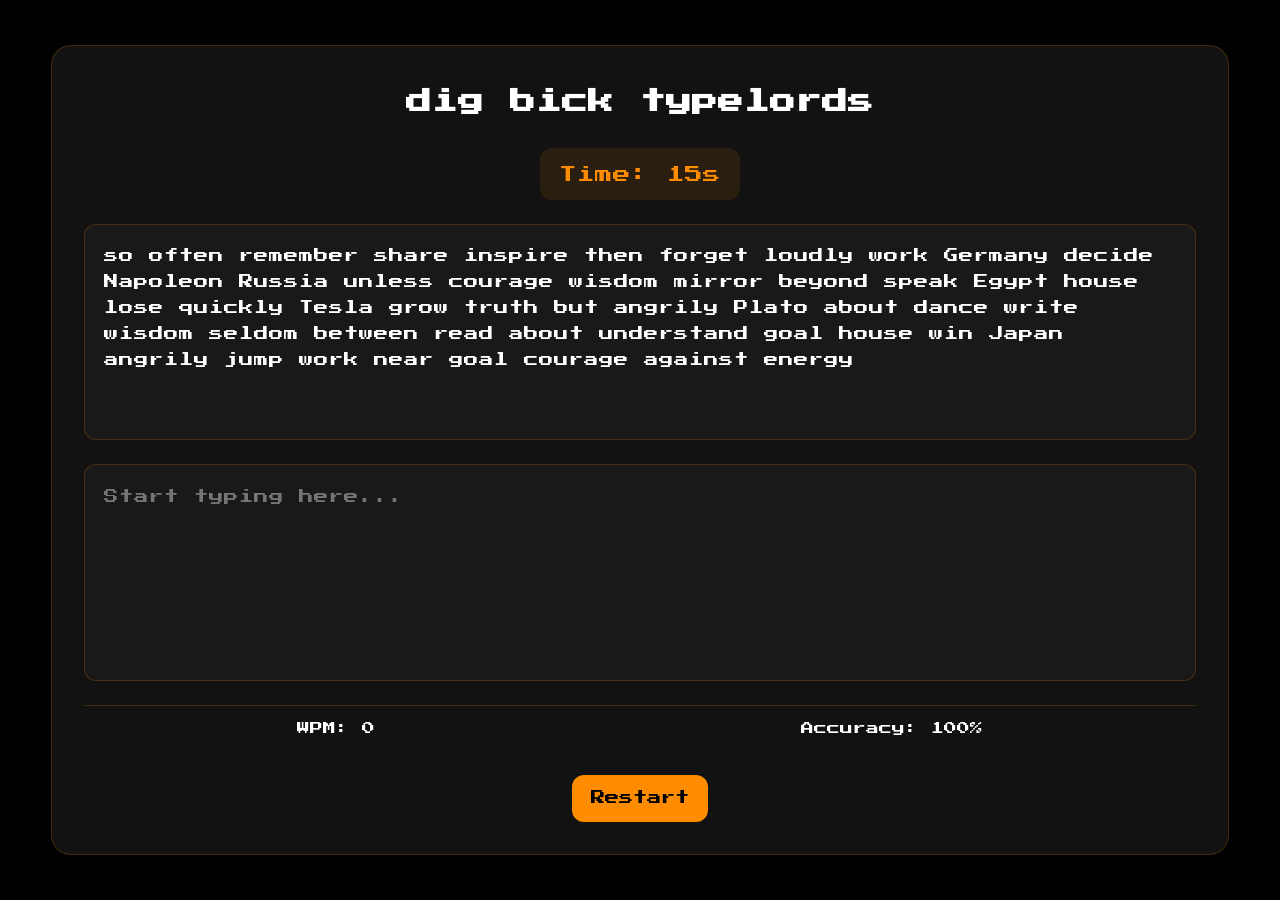
<file: typing-test/index.html>
<!DOCTYPE html>
<html lang="en">
<head>
    <meta charset="UTF-8">
    <meta name="viewport" content="width=device-width, initial-scale=1.0">
    <title>Typing Test</title>
    <link rel="stylesheet" href="styles.css">
</head>
<body>
    <div class="container">
        <h1>dig bick typelords</h1>
        <div class="timer">Time: <span id="timer">15</span>s</div>
        <div class="text-display" id="text-display">
            <!-- Random text will be inserted here -->
        </div>
        <textarea id="text-input" placeholder="Start typing here..."></textarea>
        <div class="stats">
            <span>WPM: <span id="wpm">0</span></span>
            <span>Accuracy: <span id="accuracy">100%</span></span>
        </div>
        <button id="restart-btn">Restart</button>
    </div>
    <script src="script.js"></script>
</body>
</html>
</file>
<file: typing-test/styles.css>
/* Import Press Start 2P font */
@import url('https://fonts.googleapis.com/css2?family=Press+Start+2P&display=swap');

/* Reset and base styles */
* {
    margin: 0;
    padding: 0;
    box-sizing: border-box;
    font-family: "Press Start 2P", serif;
}

body {
    display: flex;
    justify-content: center;
    align-items: center;
    min-height: 100vh;
    height: 100vh;
    background: #000000;
    padding: 20px;
    color: #fff;
    overflow: hidden;
}

.container {
    width: 95%;
    max-width: 1200px;
    height: 90vh;
    background: rgba(20, 20, 20, 0.95);
    padding: 2rem;
    border-radius: 20px;
    border: 1px solid rgba(255, 140, 0, 0.2);
    box-shadow: 0 0 30px rgba(0, 0, 0, 0.5);
    backdrop-filter: blur(10px);
    transition: all 0.3s ease;
    display: flex;
    flex-direction: column;
    align-items: center;
}

.container:hover {
    border-color: rgba(255, 140, 0, 0.3);
}

h1 {
    margin-bottom: 1.5rem;
    color: #fff;
    font-size: 1.6rem;
    line-height: 1.8;
    text-align: center;
}

.timer {
    font-size: 1.1rem;
    margin-bottom: 1.5rem;
    color: #ff8c00;
    padding: 0.8rem 1.2rem;
    background: rgba(255, 140, 0, 0.1);
    border-radius: 12px;
    display: inline-block;
    text-align: center;
    line-height: 1.5;
}

.text-display {
    background: rgba(30, 30, 30, 0.6);
    padding: 1.2rem;
    border-radius: 12px;
    height: 25vh;
    margin-bottom: 1.5rem;
    text-align: left;
    white-space: pre-wrap;
    font-size: 0.9rem;
    line-height: 1.8;
    color: #ffffff;
    border: 1px solid rgba(255, 140, 0, 0.2);
    transition: all 0.2s ease;
    width: 100%;
    letter-spacing: 1px;
    overflow-y: auto;
}

.text-display:focus-within {
    border-color: rgba(255, 140, 0, 0.4);
}

textarea {
    width: 100%;
    height: 25vh;
    padding: 1.2rem;
    font-size: 0.9rem;
    line-height: 1.8;
    border: 1px solid rgba(255, 140, 0, 0.2);
    border-radius: 12px;
    resize: none;
    outline: none;
    transition: all 0.2s ease;
    color: #ffffff;
    background: rgba(30, 30, 30, 0.6);
    font-family: "Press Start 2P", serif;
    letter-spacing: 1px;
}

textarea:focus {
    border-color: rgba(255, 140, 0, 0.4);
    box-shadow: 0 0 15px rgba(255, 140, 0, 0.1);
}

.stats {
    display: flex;
    justify-content: space-around;
    margin-top: 1.5rem;
    padding: 1rem 0;
    border-top: 1px solid rgba(255, 140, 0, 0.2);
    font-size: 0.8rem;
    width: 100%;
}

.stat-item {
    display: flex;
    flex-direction: column;
    align-items: center;
    gap: 0.8rem;
    color: #fff;
}

.stat-label {
    font-size: 0.7rem;
    color: rgba(255, 255, 255, 0.6);
    text-transform: uppercase;
    line-height: 1.5;
}

button {
    margin-top: 1.5rem;
    padding: 0.8rem 1.2rem;
    font-size: 0.9rem;
    border: none;
    background: #ff8c00;
    color: #000;
    border-radius: 12px;
    cursor: pointer;
    transition: all 0.2s ease;
    align-self: center;
    line-height: 1.5;
}

button:hover {
    background: #ff9f2a;
    transform: translateY(-2px);
}

button:active {
    transform: translateY(0);
}

/* Custom scrollbar for text display */
.text-display::-webkit-scrollbar {
    width: 8px;
}

.text-display::-webkit-scrollbar-track {
    background: rgba(255, 140, 0, 0.1);
    border-radius: 4px;
}

.text-display::-webkit-scrollbar-thumb {
    background: rgba(255, 140, 0, 0.3);
    border-radius: 4px;
}

/* Add responsive design */
@media (max-width: 640px) {
    .container {
        padding: 1rem;
        height: 95vh;
    }

    h1 {
        font-size: 1rem;
        margin-bottom: 1rem;
    }

    .timer {
        font-size: 0.8rem;
        margin-bottom: 1rem;
    }

    .stats {
        flex-direction: column;
        gap: 1rem;
        align-items: center;
    }
    
    .text-display,
    textarea {
        font-size: 0.7rem;
        height: 30vh;
    }
}
</file>
